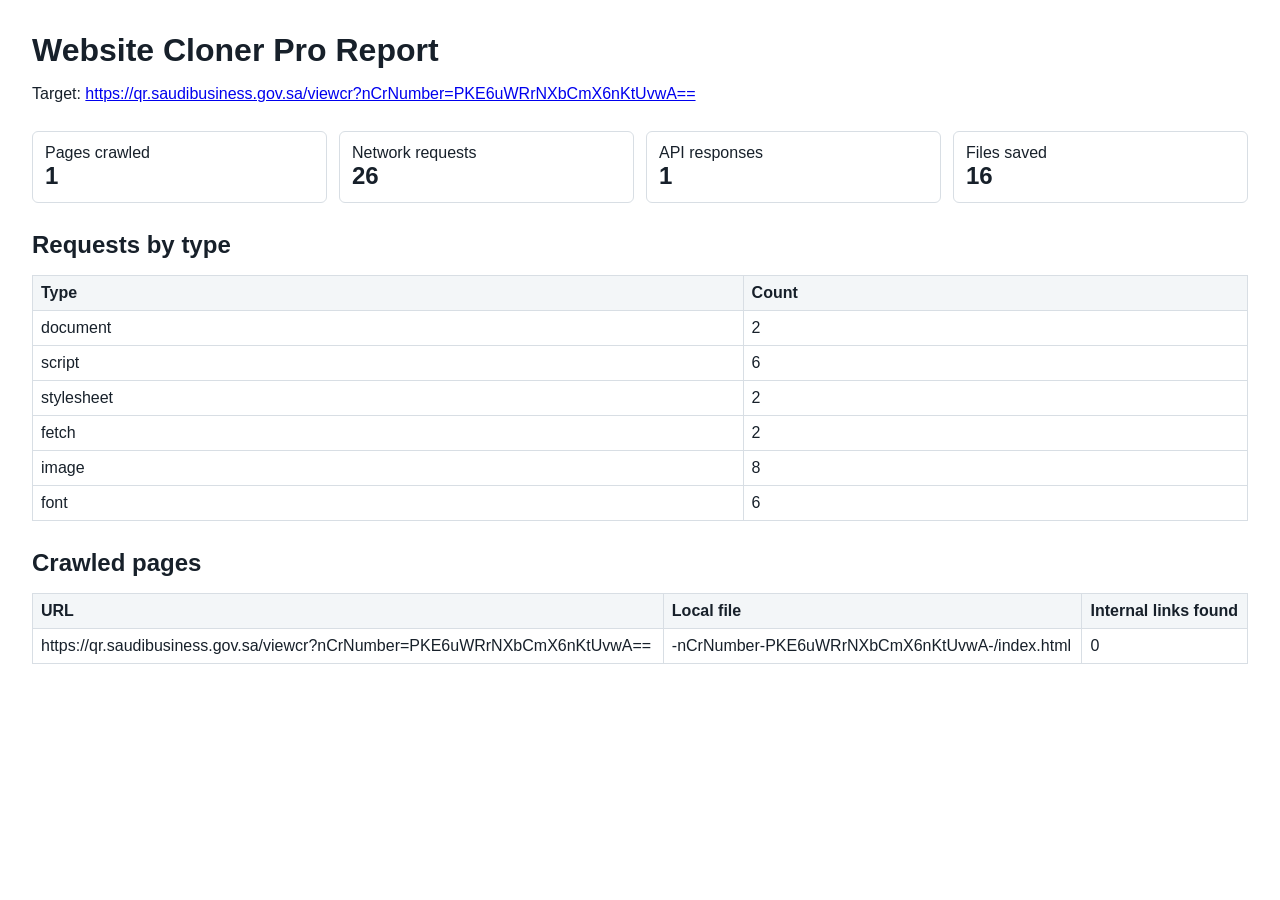
<file: clone-report.html>
<!doctype html>
<html lang="en">
<head>
  <meta charset="utf-8">
  <meta name="viewport" content="width=device-width, initial-scale=1">
  <title>Website Cloner Pro Report</title>
  <style>
    body { font-family: Arial, sans-serif; margin: 32px; color: #17202a; }
    h1, h2 { margin: 0 0 16px; }
    section { margin: 28px 0; }
    table { border-collapse: collapse; width: 100%; }
    th, td { border: 1px solid #d8dee4; padding: 8px; text-align: left; vertical-align: top; word-break: break-word; }
    th { background: #f3f6f8; }
    .stats { display: grid; grid-template-columns: repeat(auto-fit, minmax(180px, 1fr)); gap: 12px; }
    .stat { border: 1px solid #d8dee4; padding: 12px; border-radius: 6px; }
    .stat strong { display: block; font-size: 24px; }
  </style>
</head>
<body>
  <h1>Website Cloner Pro Report</h1>
  <p>Target: <a href="https://qr.saudibusiness.gov.sa/viewcr?nCrNumber=PKE6uWRrNXbCmX6nKtUvwA==">https://qr.saudibusiness.gov.sa/viewcr?nCrNumber=PKE6uWRrNXbCmX6nKtUvwA==</a></p>
  <section class="stats">
    <div class="stat"><span>Pages crawled</span><strong>1</strong></div>
    <div class="stat"><span>Network requests</span><strong>26</strong></div>
    <div class="stat"><span>API responses</span><strong>1</strong></div>
    <div class="stat"><span>Files saved</span><strong>16</strong></div>
  </section>
  <section>
    <h2>Requests by type</h2>
    <table><thead><tr><th>Type</th><th>Count</th></tr></thead><tbody><tr><td>document</td><td>2</td></tr><tr><td>script</td><td>6</td></tr><tr><td>stylesheet</td><td>2</td></tr><tr><td>fetch</td><td>2</td></tr><tr><td>image</td><td>8</td></tr><tr><td>font</td><td>6</td></tr></tbody></table>
  </section>
  <section>
    <h2>Crawled pages</h2>
    <table><thead><tr><th>URL</th><th>Local file</th><th>Internal links found</th></tr></thead><tbody><tr><td>https://qr.saudibusiness.gov.sa/viewcr?nCrNumber=PKE6uWRrNXbCmX6nKtUvwA==</td><td>-nCrNumber-PKE6uWRrNXbCmX6nKtUvwA-/index.html</td><td>0</td></tr></tbody></table>
  </section>
</body>
</html>
</file>
